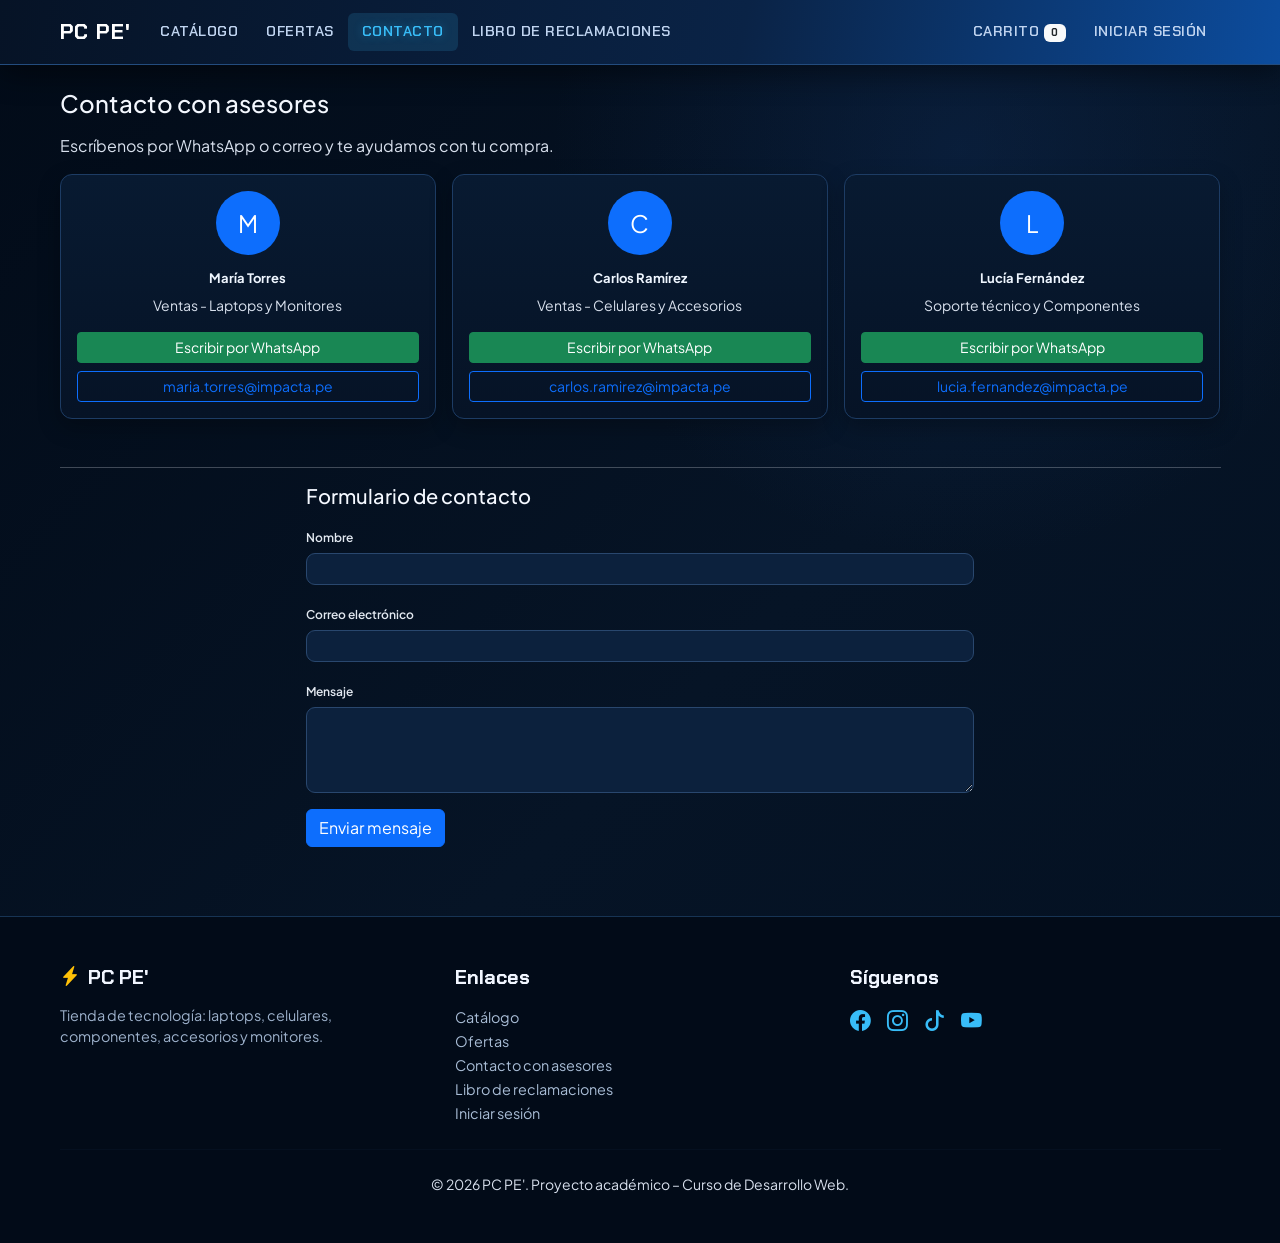
<file: contacto.html>
<!DOCTYPE html>
<html lang="es">

<head>
    <meta charset="UTF-8">
    <meta name="viewport" content="width=device-width, initial-scale=1.0">
    <title>PC PE'</title>

    <!-- 1. Bootstrap CSS -->
    <link rel="stylesheet" href="https://cdn.jsdelivr.net/npm/bootstrap@5.3.0/dist/css/bootstrap.min.css">

    <!-- 2. Bootstrap Icons (¡ESTA LÍNEA ES LA QUE HACE VER LOS ÍCONOS Y EL RAYO!) -->
    <link rel="stylesheet" href="https://cdn.jsdelivr.net/npm/bootstrap-icons@1.11.3/font/bootstrap-icons.min.css">

    <!-- 3. Tu archivo de estilos -->
    <link rel="stylesheet" href="css/styles.css">
</head>

<body>

  <!-- ================= NAVBAR ================= -->
  <nav class="navbar main-navbar navbar-expand-lg navbar-dark sticky-top">
    <div class="container">
      <a class="navbar-brand" href="index.html">PC PE'</a>
      <button class="navbar-toggler" type="button" data-bs-toggle="collapse" data-bs-target="#menu">
        <span class="navbar-toggler-icon"></span>
      </button>
      <div class="collapse navbar-collapse" id="menu">
        <ul class="navbar-nav me-auto">
          <li class="nav-item"><a class="nav-link" href="index.html">Catálogo</a></li>
          <li class="nav-item"><a class="nav-link" href="ofertas.html">Ofertas</a></li>
          <li class="nav-item"><a class="nav-link active" href="contacto.html">Contacto</a></li>
          <li class="nav-item"><a class="nav-link" href="reclamaciones.html">Libro de reclamaciones</a></li>
        </ul>
        <ul class="navbar-nav">
          <li class="nav-item">
            <a class="nav-link" href="carrito.html">Carrito
              <span class="badge bg-light text-dark" id="contador-carrito">0</span>
            </a>
          </li>
          <li class="nav-item">
            <a class="nav-link" href="login.html" id="enlace-login">Iniciar sesión</a>
          </li>
          <li class="nav-item dropdown d-none" id="menu-usuario">
            <a class="nav-link dropdown-toggle" href="#" data-bs-toggle="dropdown">
              Hola, <span id="nombre-usuario">Usuario</span>
            </a>
            <ul class="dropdown-menu dropdown-menu-end">
              <li><a class="dropdown-item" href="#" id="btn-salir">Cerrar sesión</a></li>
            </ul>
          </li>
        </ul>
      </div>
    </div>
  </nav>

  <!-- ================= CONTENIDO ================= -->
  <main class="container py-4">

    <h1 class="h4 mb-3">Contacto con asesores</h1>
    <p class="text-muted">Escríbenos por WhatsApp o correo y te ayudamos con tu compra.</p>

    <div class="row g-3 mb-5" id="lista-asesores"></div>

    <hr>

    <div class="row justify-content-center">
      <div class="col-lg-7">
        <h2 class="h5 mb-3">Formulario de contacto</h2>
        <div id="mensaje-contacto" class="alert d-none" role="alert"></div>
        <form id="form-contacto" novalidate>
          <div class="mb-3">
            <label for="c-nombre" class="form-label">Nombre</label>
            <input type="text" class="form-control" id="c-nombre">
          </div>
          <div class="mb-3">
            <label for="c-email" class="form-label">Correo electrónico</label>
            <input type="email" class="form-control" id="c-email">
          </div>
          <div class="mb-3">
            <label for="c-mensaje" class="form-label">Mensaje</label>
            <textarea class="form-control" id="c-mensaje" rows="4"></textarea>
          </div>
          <button type="submit" class="btn btn-primary">Enviar mensaje</button>
        </form>
      </div>
    </div>

  </main>

  <!-- ================= FOOTER ================= -->
  <footer class="main-footer py-5">
    <div class="container">
      <div class="row g-4">
        <!-- Brand Info -->
        <div class="col-lg-4 col-md-6">
          <h5 class="footer-brand d-flex align-items-center gap-2 mb-3">
            <i class="bi bi-lightning-charge-fill text-warning"></i>
            <span>PC PE'</span>
          </h5>
          <p class="footer-desc">
            Tienda de tecnología: laptops, celulares, componentes, accesorios y monitores.
          </p>
        </div>

        <!-- Enlaces -->
        <div class="col-lg-4 col-md-6">
          <h5 class="footer-title mb-3">Enlaces</h5>
          <ul class="list-unstyled footer-links mb-0">
            <li><a href="catalogo.html">Catálogo</a></li>
            <li><a href="#ofertas">Ofertas</a></li>
            <li><a href="contacto.html">Contacto con asesores</a></li>
            <li><a href="reclamaciones.html">Libro de reclamaciones</a></li>
            <li><a href="login.html">Iniciar sesión</a></li>
          </ul>
        </div>

        <!-- Síguenos -->
        <div class="col-lg-4 col-md-12">
          <h5 class="footer-title mb-3">Síguenos</h5>
          <div class="footer-socials d-flex gap-3">
            <a href="#" aria-label="Facebook"><i class="bi bi-facebook"></i></a>
            <a href="#" aria-label="Instagram"><i class="bi bi-instagram"></i></a>
            <a href="#" aria-label="TikTok"><i class="bi bi-tiktok"></i></a>
            <a href="#" aria-label="YouTube"><i class="bi bi-youtube"></i></a>
          </div>
        </div>
      </div>

      <hr class="footer-divider my-4">

      <div class="text-center text-muted small">
        © 2026 PC PE'. Proyecto académico – Curso de Desarrollo Web.
      </div>
    </div>
  </footer>
  <!-- ================= SCRIPTS ================= -->
  <script src="https://cdn.jsdelivr.net/npm/bootstrap@5.3.3/dist/js/bootstrap.bundle.min.js"></script>
  <script src="js/productos.js"></script>
  <script src="js/utils.js"></script>
  <script src="js/main.js"></script>
  <script src="js/contacto.js"></script>
</body>

</html>
</file>
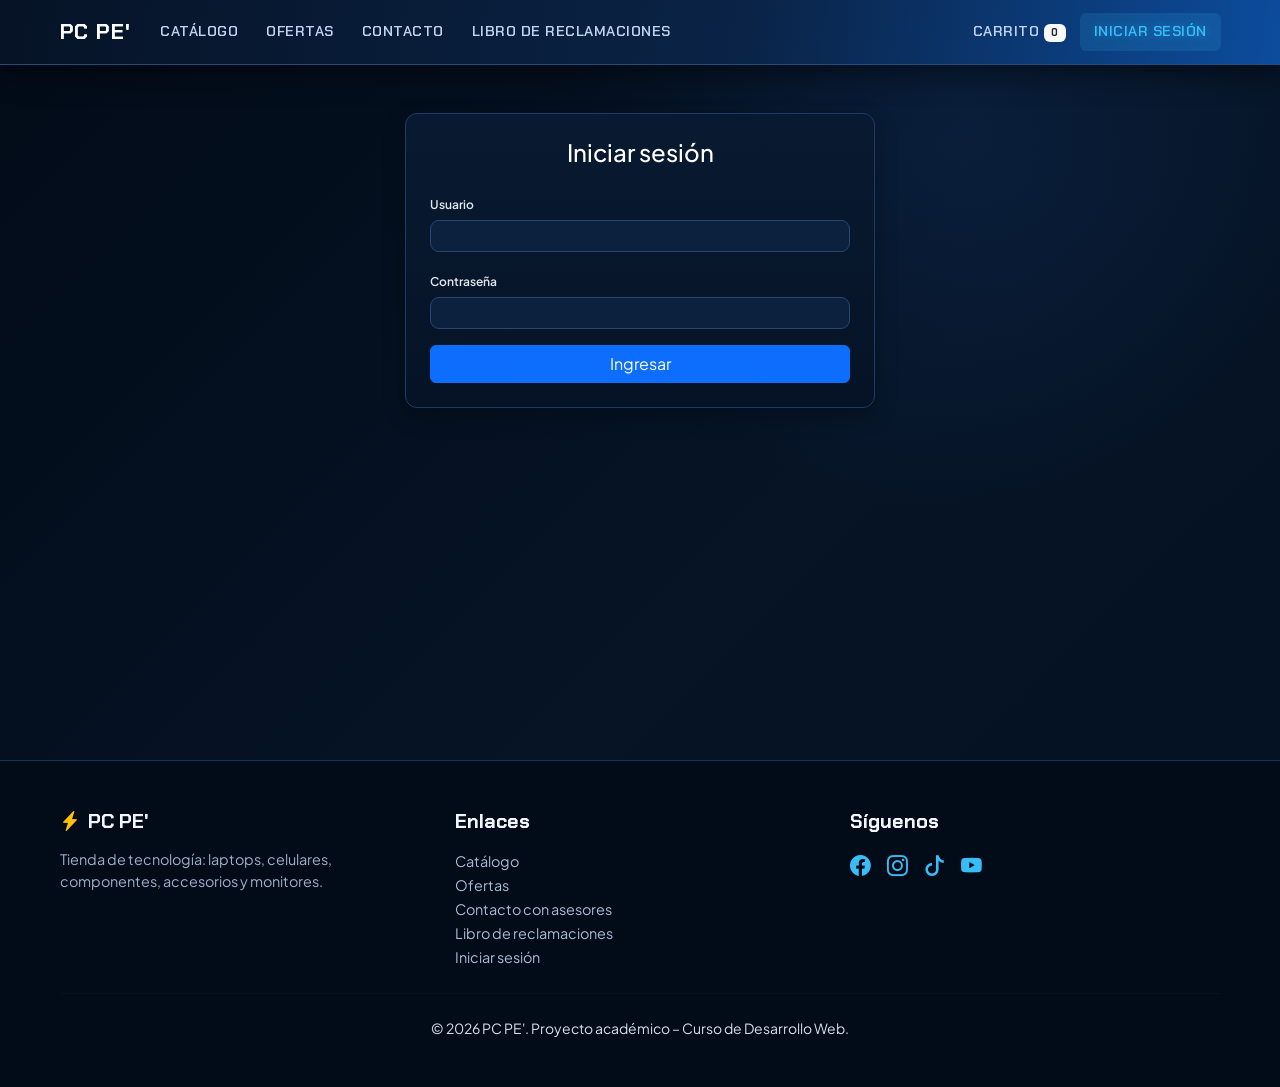
<file: login.html>
<!DOCTYPE html>
<html lang="es">

<head>
    <meta charset="UTF-8">
    <meta name="viewport" content="width=device-width, initial-scale=1.0">
    <title>PC PE'</title>

    <!-- 1. Bootstrap CSS -->
    <link rel="stylesheet" href="https://cdn.jsdelivr.net/npm/bootstrap@5.3.0/dist/css/bootstrap.min.css">

    <!-- 2. Bootstrap Icons (¡ESTA LÍNEA ES LA QUE HACE VER LOS ÍCONOS Y EL RAYO!) -->
    <link rel="stylesheet" href="https://cdn.jsdelivr.net/npm/bootstrap-icons@1.11.3/font/bootstrap-icons.min.css">

    <!-- 3. Tu archivo de estilos -->
    <link rel="stylesheet" href="css/styles.css">
</head>

<body>

  <!-- ================= NAVBAR ================= -->
  <nav class="navbar main-navbar navbar-expand-lg navbar-dark sticky-top">
    <div class="container">
      <a class="navbar-brand" href="index.html">PC PE'</a>
      <button class="navbar-toggler" type="button" data-bs-toggle="collapse" data-bs-target="#menu">
        <span class="navbar-toggler-icon"></span>
      </button>
      <div class="collapse navbar-collapse" id="menu">
        <ul class="navbar-nav me-auto">
          <li class="nav-item"><a class="nav-link" href="index.html">Catálogo</a></li>
          <li class="nav-item"><a class="nav-link" href="ofertas.html">Ofertas</a></li>
          <li class="nav-item"><a class="nav-link" href="contacto.html">Contacto</a></li>
          <li class="nav-item"><a class="nav-link" href="reclamaciones.html">Libro de reclamaciones</a></li>
        </ul>
        <ul class="navbar-nav">
          <li class="nav-item">
            <a class="nav-link" href="carrito.html">Carrito
              <span class="badge bg-light text-dark" id="contador-carrito">0</span>
            </a>
          </li>
          <li class="nav-item">
            <a class="nav-link active" href="login.html" id="enlace-login">Iniciar sesión</a>
          </li>
          <li class="nav-item dropdown d-none" id="menu-usuario">
            <a class="nav-link dropdown-toggle" href="#" data-bs-toggle="dropdown">
              Hola, <span id="nombre-usuario">Usuario</span>
            </a>
            <ul class="dropdown-menu dropdown-menu-end">
              <li><a class="dropdown-item" href="#" id="btn-salir">Cerrar sesión</a></li>
            </ul>
          </li>
        </ul>
      </div>
    </div>
  </nav>

  <!-- ================= CONTENIDO ================= -->
  <main class="container py-5">
    <div class="row justify-content-center">
      <div class="col-md-5">
        <div class="card shadow-sm">
          <div class="card-body p-4">
            <h1 class="h4 text-center mb-4">Iniciar sesión</h1>

            <div id="mensaje-login" class="alert d-none" role="alert"></div>

            <form id="form-login" novalidate>
              <div class="mb-3">
                <label for="usuario" class="form-label">Usuario</label>
                <input type="text" class="form-control" id="usuario" autocomplete="username">
              </div>
              <div class="mb-3">
                <label for="clave" class="form-label">Contraseña</label>
                <input type="password" class="form-control" id="clave" autocomplete="current-password">
              </div>
              <div class="d-grid">
                <button type="submit" class="btn btn-primary">Ingresar</button>
              </div>
            </form>

            <!-- <p class="text-muted small text-center mt-3 mb-0">
              Usuario de prueba: <strong>admin</strong> / Contraseña: <strong>admin</strong>
            </p> -->
          </div>
        </div>
      </div>
    </div>
  </main>

  <!-- ================= FOOTER ================= -->
  <footer class="main-footer py-5">
    <div class="container">
      <div class="row g-4">
        <!-- Brand Info -->
        <div class="col-lg-4 col-md-6">
          <h5 class="footer-brand d-flex align-items-center gap-2 mb-3">
            <i class="bi bi-lightning-charge-fill text-warning"></i>
            <span>PC PE'</span>
          </h5>
          <p class="footer-desc">
            Tienda de tecnología: laptops, celulares, componentes, accesorios y monitores.
          </p>
        </div>

        <!-- Enlaces -->
        <div class="col-lg-4 col-md-6">
          <h5 class="footer-title mb-3">Enlaces</h5>
          <ul class="list-unstyled footer-links mb-0">
            <li><a href="catalogo.html">Catálogo</a></li>
            <li><a href="#ofertas">Ofertas</a></li>
            <li><a href="contacto.html">Contacto con asesores</a></li>
            <li><a href="reclamaciones.html">Libro de reclamaciones</a></li>
            <li><a href="login.html">Iniciar sesión</a></li>
          </ul>
        </div>

        <!-- Síguenos -->
        <div class="col-lg-4 col-md-12">
          <h5 class="footer-title mb-3">Síguenos</h5>
          <div class="footer-socials d-flex gap-3">
            <a href="#" aria-label="Facebook"><i class="bi bi-facebook"></i></a>
            <a href="#" aria-label="Instagram"><i class="bi bi-instagram"></i></a>
            <a href="#" aria-label="TikTok"><i class="bi bi-tiktok"></i></a>
            <a href="#" aria-label="YouTube"><i class="bi bi-youtube"></i></a>
          </div>
        </div>
      </div>

      <hr class="footer-divider my-4">

      <div class="text-center text-muted small">
        © 2026 PC PE'. Proyecto académico – Curso de Desarrollo Web.
      </div>
    </div>
  </footer>
  
  <!-- ================= SCRIPTS ================= -->
  <script src="https://cdn.jsdelivr.net/npm/bootstrap@5.3.3/dist/js/bootstrap.bundle.min.js"></script>
  <script src="js/productos.js"></script>
  <script src="js/utils.js"></script>
  <script src="js/main.js"></script>
  <script src="js/login.js"></script>
</body>

</html>
</file>
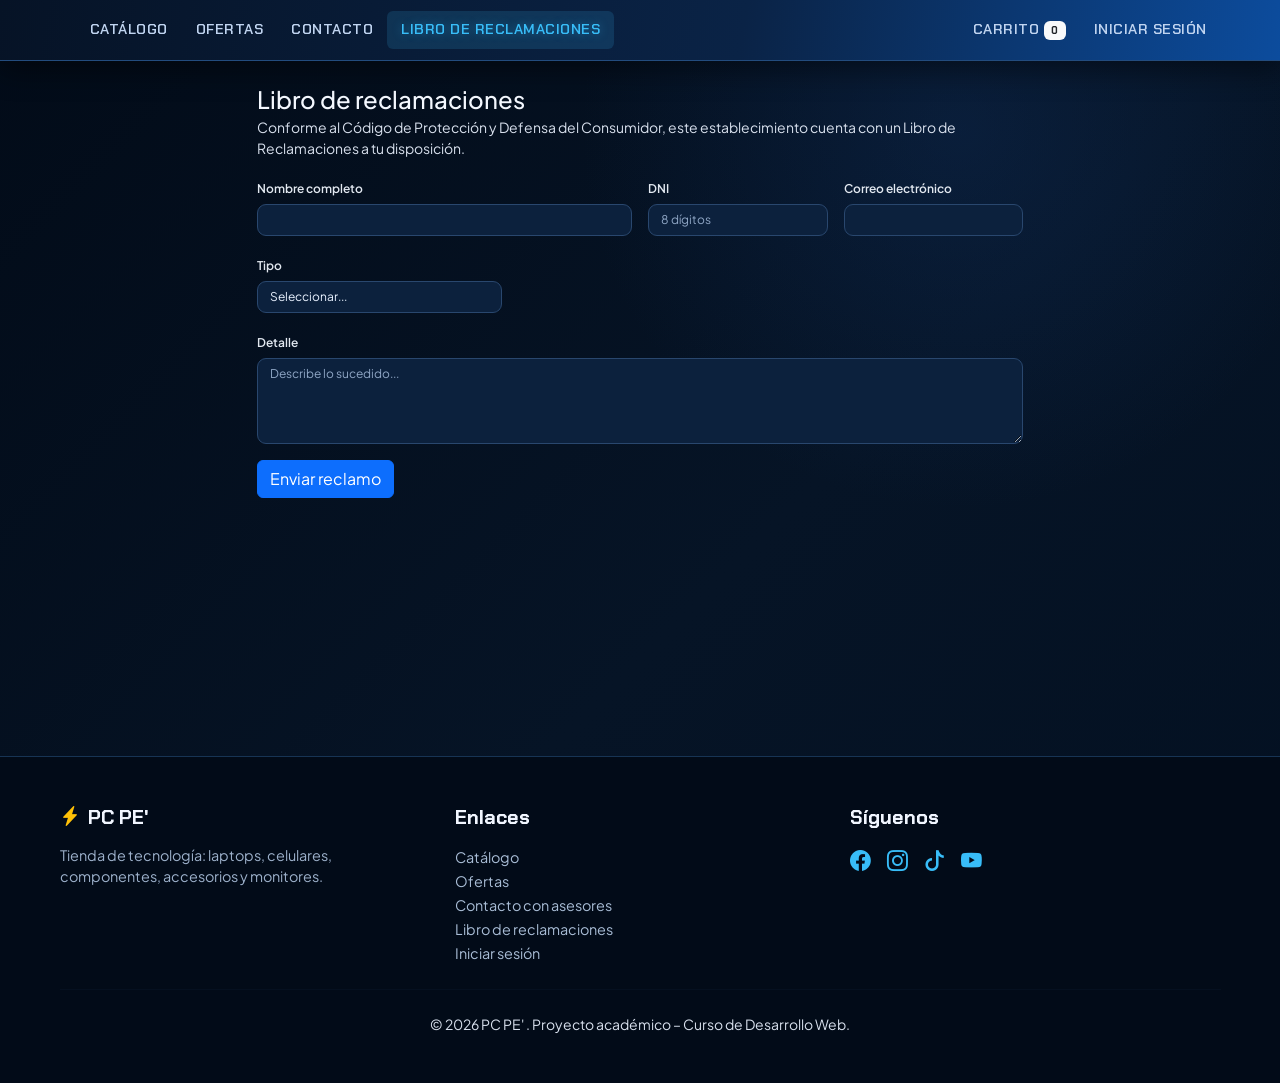
<file: reclamaciones.html>
<!DOCTYPE html>
<html lang="es">

<head>
    <meta charset="UTF-8">
    <meta name="viewport" content="width=device-width, initial-scale=1.0">
    <title>PC PE'</title>

    <!-- 1. Bootstrap CSS -->
    <link rel="stylesheet" href="https://cdn.jsdelivr.net/npm/bootstrap@5.3.0/dist/css/bootstrap.min.css">

    <!-- 2. Bootstrap Icons (¡ESTA LÍNEA ES LA QUE HACE VER LOS ÍCONOS Y EL RAYO!) -->
    <link rel="stylesheet" href="https://cdn.jsdelivr.net/npm/bootstrap-icons@1.11.3/font/bootstrap-icons.min.css">

    <!-- 3. Tu archivo de estilos -->
    <link rel="stylesheet" href="css/styles.css">
</head>

<body>

  <!-- ================= NAVBAR ================= -->
  <nav class="navbar main-navbar navbar-expand-lg navbar-dark sticky-top">
    <div class="container">
      <a class="navbar-brand" href="index.html"></a>
      <button class="navbar-toggler" type="button" data-bs-toggle="collapse" data-bs-target="#menu">
        <span class="navbar-toggler-icon"></span>
      </button>
      <div class="collapse navbar-collapse" id="menu">
        <ul class="navbar-nav me-auto">
          <li class="nav-item"><a class="nav-link" href="index.html">Catálogo</a></li>
          <li class="nav-item"><a class="nav-link" href="ofertas.html">Ofertas</a></li>
          <li class="nav-item"><a class="nav-link" href="contacto.html">Contacto</a></li>
          <li class="nav-item"><a class="nav-link active" href="reclamaciones.html">Libro de reclamaciones</a></li>
        </ul>
        <ul class="navbar-nav">
          <li class="nav-item">
            <a class="nav-link" href="carrito.html">Carrito
              <span class="badge bg-light text-dark" id="contador-carrito">0</span>
            </a>
          </li>
          <li class="nav-item">
            <a class="nav-link" href="login.html" id="enlace-login">Iniciar sesión</a>
          </li>
          <li class="nav-item dropdown d-none" id="menu-usuario">
            <a class="nav-link dropdown-toggle" href="#" data-bs-toggle="dropdown">
              Hola, <span id="nombre-usuario">Usuario</span>
            </a>
            <ul class="dropdown-menu dropdown-menu-end">
              <li><a class="dropdown-item" href="#" id="btn-salir">Cerrar sesión</a></li>
            </ul>
          </li>
        </ul>
      </div>
    </div>
  </nav>

  <!-- ================= CONTENIDO ================= -->
  <main class="container py-4">
    <div class="row justify-content-center">
      <div class="col-lg-8">
        <h1 class="h4 mb-1">Libro de reclamaciones</h1>
        <p class="text-muted small">
          Conforme al Código de Protección y Defensa del Consumidor, este
          establecimiento cuenta con un Libro de Reclamaciones a tu disposición.
        </p>

        <div id="mensaje-reclamo" class="alert d-none" role="alert"></div>

        <form id="form-reclamo" novalidate>
          <div class="row g-3">
            <div class="col-md-6">
              <label for="nombre" class="form-label">Nombre completo</label>
              <input type="text" class="form-control" id="nombre">
            </div>
            <div class="col-md-3">
              <label for="dni" class="form-label">DNI</label>
              <input type="text" class="form-control" id="dni" maxlength="8" placeholder="8 dígitos">
            </div>
            <div class="col-md-3">
              <label for="email" class="form-label">Correo electrónico</label>
              <input type="email" class="form-control" id="email">
            </div>
            <div class="col-md-4">
              <label for="tipo" class="form-label">Tipo</label>
              <select class="form-select" id="tipo">
                <option value="">Seleccionar...</option>
                <option value="queja">Queja</option>
                <option value="reclamo">Reclamo</option>
              </select>
            </div>
            <div class="col-12">
              <label for="detalle" class="form-label">Detalle</label>
              <textarea class="form-control" id="detalle" rows="4" placeholder="Describe lo sucedido..."></textarea>
            </div>
            <div class="col-12">
              <button type="submit" class="btn btn-primary">Enviar reclamo</button>
            </div>
          </div>
        </form>
      </div>
    </div>
  </main>

  <!-- ================= FOOTER ================= -->
  <footer class="main-footer py-5">
    <div class="container">
      <div class="row g-4">
        <!-- Brand Info -->
        <div class="col-lg-4 col-md-6">
          <h5 class="footer-brand d-flex align-items-center gap-2 mb-3">
            <i class="bi bi-lightning-charge-fill text-warning"></i>
            <span>PC PE'</span>
          </h5>
          <p class="footer-desc">
            Tienda de tecnología: laptops, celulares, componentes, accesorios y monitores.
          </p>
        </div>

        <!-- Enlaces -->
        <div class="col-lg-4 col-md-6">
          <h5 class="footer-title mb-3">Enlaces</h5>
          <ul class="list-unstyled footer-links mb-0">
            <li><a href="catalogo.html">Catálogo</a></li>
            <li><a href="#ofertas">Ofertas</a></li>
            <li><a href="contacto.html">Contacto con asesores</a></li>
            <li><a href="reclamaciones.html">Libro de reclamaciones</a></li>
            <li><a href="login.html">Iniciar sesión</a></li>
          </ul>
        </div>

        <!-- Síguenos -->
        <div class="col-lg-4 col-md-12">
          <h5 class="footer-title mb-3">Síguenos</h5>
          <div class="footer-socials d-flex gap-3">
            <a href="#" aria-label="Facebook"><i class="bi bi-facebook"></i></a>
            <a href="#" aria-label="Instagram"><i class="bi bi-instagram"></i></a>
            <a href="#" aria-label="TikTok"><i class="bi bi-tiktok"></i></a>
            <a href="#" aria-label="YouTube"><i class="bi bi-youtube"></i></a>
          </div>
        </div>
      </div>

      <hr class="footer-divider my-4">

      <div class="text-center text-muted small">
        © 2026 PC PE' . Proyecto académico – Curso de Desarrollo Web.
      </div>
    </div>
  </footer> <!-- ================= SCRIPTS ================= -->
  <script src="https://cdn.jsdelivr.net/npm/bootstrap@5.3.3/dist/js/bootstrap.bundle.min.js"></script>
  <script src="js/productos.js"></script>
  <script src="js/utils.js"></script>
  <script src="js/main.js"></script>
  <script src="js/reclamaciones.js"></script>
</body>

</html>
</file>
<file: css/styles.css>
/* ===== VARIABLES Y CONFIGURACIÓN GLOBAL ===== */
@import url('https://fonts.googleapis.com/css2?family=Chakra+Petch:ital,wght@0,500;0,600;0,700;1,700&family=Plus+Jakarta+Sans:wght@400;500;600;700&display=swap');

:root {
    --bg: #030d1c;
    --panel: #07182e;
    --panel2: #0b203d;
    --line: #19385d;
    --blue: #087dff;
    --cyan: #38bdf8;
    --text: #f4f8ff;
    --muted: #9db0ca;
    --green: #19d38a;
    --danger: #ff4164;
    --font-tech: 'Chakra Petch', sans-serif;
    --font-body: 'Plus Jakarta Sans', sans-serif;
}

* {
    box-sizing: border-box;
}

html {
    scroll-behavior: smooth;
}

body {
    margin: 0;
    min-height: 100vh;
    background: radial-gradient(circle at 75% 12%, #12356855, transparent 28%), 
                linear-gradient(135deg, #020b18, #061426 55%, #031021);
    color: var(--text);
    font-family: var(--font-body);
    overflow-x: hidden;
}

a {
    text-decoration: none;
}

main {
    min-height: calc(100vh - 250px);
}

.container {
    max-width: 1185px;
}

/* ===== STRIP SUPERIOR ===== */
.top-strip {
    background: #020a16;
    border-bottom: 1px solid #173052;
    color: #d2def1;
    font-size: 11px;
}

.top-strip-content {
    display: flex;
    justify-content: space-between;
    gap: 18px;
    padding: 8px 0;
}

/* ===== NAVBAR ESTILO TECH / GAMER ===== */
/* Modifica la línea 65 en tu styles.css */
.navbar {
    padding: 11px 0;
    background: linear-gradient(100deg, #061326, #0a2346 58%, #0c4c9d) !important;
    border-bottom: 1px solid #234c7e;
    box-shadow: 0 8px 30px #0007;
    position: sticky;
    top: 0;
    z-index: 1000;
}

.navbar-brand {
    display: flex;
    align-items: center;
    gap: 9px;
    color: #fff !important;
    font-family: var(--font-tech);
    font-size: 1.35rem;
    font-weight: 700;
    letter-spacing: 0.8px;
}

.brand-icon,
.footer-brand h5 span {
    display: grid;
    place-items: center;
    width: 36px;
    height: 36px;
    border-radius: 10px;
    background: linear-gradient(145deg, #ffd21a, #ff9d00 45%, #087dff 46%);
    color: #061326;
    font-size: 23px;
    box-shadow: 0 0 18px #087dff40;
}

.main-links {
    gap: 6px;
    margin-left: 35px;
}

/* Tipografía de enlaces del Navbar cambiada a Chakra Petch */
.nav-link {
    font-family: var(--font-tech) !important;
    font-size: 0.9rem !important;
    font-weight: 600 !important;
    letter-spacing: 0.5px;
    text-transform: uppercase;
    padding: 8px 14px !important;
    border-radius: 6px;
    color: #c0d4f0 !important;
    transition: all 0.2s ease;
}

.nav-link:hover,
.nav-link.active {
    background: rgba(56, 189, 248, 0.15) !important;
    color: #38bdf8 !important;
    text-shadow: 0 0 10px rgba(56, 189, 248, 0.4);
}

.nav-actions {
    display: flex;
    align-items: center;
    gap: 17px;
}

.nav-search {
    display: flex;
    align-items: center;
    width: 245px;
    border: 1px solid #41648e;
    border-radius: 12px;
    background: #17345c;
    padding: 0 11px;
}

.nav-search input {
    width: 100%;
    border: 0;
    outline: 0;
    background: transparent;
    color: #fff;
    padding: 9px 0;
    font-size: 11px;
}

.nav-search input::placeholder {
    color: #a6bad5;
}

.nav-search span {
    font-size: 20px;
    color: #d9e8ff;
}

.nav-account,
.nav-cart {
    color: #fff;
    font-family: var(--font-tech);
    font-size: 13px;
    white-space: nowrap;
}

.nav-cart b {
    display: inline-grid;
    place-items: center;
    min-width: 17px;
    height: 17px;
    padding: 0 4px;
    border-radius: 20px;
    background: #38bdf8;
    color: #06203d;
    font-size: 10px;
}

/* ===== PORTADA COMPACTA & LLAMA CON EFECTO 3D ===== */
.hero-compact {
    width: 100%;
    padding: 3rem 0;
    background: radial-gradient(circle at 25% 50%, rgba(56, 189, 248, 0.12) 0%, transparent 55%),
        #070d18;
    border-bottom: 1px solid rgba(56, 189, 248, 0.15);
    overflow: visible;
}
.hero-compact img, 
.hero-img {
    max-width: 450px !important; /* Aumenta este número si la quieres todavía más grande */
    width: 100%;
    height: auto;
    object-fit: contain;
    filter: drop-shadow(0 0 25px rgba(56, 189, 248, 0.3)); /* Resplandor azul gamer */
    transition: transform 0.3s ease;
}

.hero-compact img:hover,
.hero-img:hover {
    transform: scale(1.04);
}

.tech-title {
    font-family: var(--font-tech);
    font-size: 2.3rem;
    font-weight: 700;
    color: #ffffff;
    letter-spacing: 0.5px;
    line-height: 1.2;
}

.neon-text {
    color: #38bdf8;
    text-shadow: 0 0 18px rgba(56, 189, 248, 0.6);
}

.tech-subtext {
    color: #b0c4de;
    font-size: 1.05rem;
}

.tech-badge {
    font-family: var(--font-tech);
    background: rgba(56, 189, 248, 0.1);
    color: #38bdf8;
    border: 1px solid rgba(56, 189, 248, 0.3);
    padding: 0.35rem 0.85rem;
    border-radius: 20px;
    font-size: 0.75rem;
    font-weight: 600;
    display: inline-block;
}

/* Envoltorio y Efecto 3D de la Llama */
.llama-wrapper {
    position: relative;
    display: inline-block;
}

/* Aura/Brillo de fondo agrandado a 360px */
.llama-wrapper::before {
    content: '';
    position: absolute;
    top: 50%;
    left: 50%;
    transform: translate(-50%, -50%);
    width: 360px;
    height: 360px;
    background: radial-gradient(circle, rgba(56, 189, 248, 0.28) 0%, rgba(56, 189, 248, 0) 70%);
    border-radius: 50%;
    z-index: 1;
    pointer-events: none;
}

/* Llama agrandada y con mejor presencia */
.llama-3d-effect {
    position: relative;
    z-index: 2;
    max-height: 420px; /* <--- Aumentado de 310px a 420px */
    width: 100%;
    object-fit: contain;
    filter: drop-shadow(0 20px 25px rgba(0, 0, 0, 0.85)) drop-shadow(0 0 22px rgba(56, 189, 248, 0.45));
    animation: floatLlama 3.8s ease-in-out infinite;
    transition: transform 0.3s cubic-bezier(0.175, 0.885, 0.32, 1.275);
}

.llama-3d-effect:hover {
    transform: scale(1.05) rotate(-2deg) translateY(-5px);
    filter: drop-shadow(0 25px 30px rgba(0, 0, 0, 0.9)) drop-shadow(0 0 32px rgba(56, 189, 248, 0.65));
}
@keyframes floatLlama {

    0%,
    100% {
        transform: translateY(0px) rotate(0deg);
    }

    50% {
        transform: translateY(-12px) rotate(1deg);
    }
}

.btn-tech-action {
    font-family: var(--font-tech);
    background: #38bdf8;
    color: #070d18 !important;
    font-weight: 700;
    font-size: 0.95rem;
    padding: 0.75rem 1.8rem;
    border-radius: 6px;
    text-decoration: none;
    display: inline-flex;
    align-items: center;
    gap: 8px;
    box-shadow: 0 0 15px rgba(56, 189, 248, 0.35);
    transition: all 0.25s ease;
}

.btn-tech-action:hover {
    transform: translateY(-3px);
    background: #7dd3fc;
    box-shadow: 0 8px 25px rgba(56, 189, 248, 0.6);
}

/* ===== CATÁLOGO Y FILTROS ===== */
.catalog-heading h2 {
    font-family: var(--font-tech);
    margin: 5px 0 3px;
    font-size: 22px;
    font-weight: 700;
    color: #fff;
}

.catalog-heading p {
    color: #a9bed9;
    font-size: 12px;
}

.filter-panel {
    background-color: #061426; /* Fondo del contenedor */
    border: 1px solid rgba(255, 255, 255, 0.1);
    border-radius: 12px;
    padding: 1.25rem;
    width: 100%; /* Ocupa exactamente el ancho del contenedor padre */
}

.filter-title h3 {
    font-family: var(--font-tech);
    margin: 0;
    font-size: 15px;
    color: #fff;
}

.form-control,
.form-select {
    background: #0c213d !important;
    border: 1px solid #29476e !important;
    color: #e9f2ff !important;
    border-radius: 9px !important;
    font-size: 12px !important;
}

.form-control::placeholder {
    color: #8fa6c5 !important;
}

/* ===== TARJETAS DE PRODUCTO ===== */
.card {
    width: 100%;
    height: 100%;
    overflow: hidden;
    border: 1px solid #1d3c64 !important;
    border-radius: 12px !important;
    background: linear-gradient(180deg, #081a31, #061326) !important;
    color: #fff !important;
    box-shadow: 0 8px 22px #0004 !important;
    transition: transform .22s, border-color .22s, box-shadow .22s;
}

.card:hover {
    transform: translateY(-5px);
    border-color: #087dff !important;
    box-shadow: 0 12px 30px #006eff2b !important;
}

.card-img-top {
    height: 175px !important;
    padding: 20px !important;
    object-fit: contain;
    background: radial-gradient(circle at center, #15345b, #09192e) !important;
    border-bottom: 1px solid #173454;
}

.card-title {
    color: #eff6ff !important;
    font-size: 13px !important;
    font-weight: 700 !important;
}

.card-text {
    color: #a7bad4 !important;
    font-size: 11px !important;
}

/* ===== CORRECCIÓN DE FONDOS BLANCOS EN TABLAS (ESPECIFICACIONES Y CARRITO) ===== */
table,
.table {
    background-color: transparent !important;
    color: #e2e8f0 !important;
    border-color: #1a385e !important;
}

.table th,
.table td,
table th,
table td {
    background-color: #081a31 !important;
    color: #f1f5f9 !important;
    border-color: #19385d !important;
    padding: 12px !important;
}

.table header,
table thead th {
    background-color: #0c213d !important;
    color: #38bdf8 !important;
    font-family: var(--font-tech);
}

/* ===== CORRECCIÓN DE TEXTOS OSCURO/ILEGIBLES EN CONTACTO Y RECLAMACIONES ===== */
/* Textos descriptivos universales */

small,
.text-muted {
    color: #d8e0ed !important; /* Un azul grisáceo claro que combina con tu fondo #020b18 */
}

/* Encabezados de páginas generales */
h1,
h2,
h3,
h4,
h5,
h6 {
    color: #ffffff;
}

/* Ajustes específicos para formularios de Contacto y Reclamaciones */
form label,
.form-label {
    color: #e2e8f0 !important;
    font-weight: 600;
    margin-bottom: 6px;
    font-size: 12px;
}

/* Corregir texto dentro de inputs y textareas */
textarea.form-control {
    background: #0c213d !important;
    color: #ffffff !important;
    border: 1px solid #29476e !important;
}

/* Tarjetas de asesores en página de contacto */
.card-advisor,
.advisor-card {
    background: #081a31 !important;
    border: 1px solid #1a385e !important;
    color: #ffffff !important;
}

/* ===== FOOTER ===== */
footer {
    margin-top: 45px;
    background: #020b18;
    border-top: 1px solid #173454;
    color: #9db1cb;
}

/* Titulares del footer */
footer h5, 
footer h6 {
    font-family: var(--font-tech);
    color: #f1f6ff;
    font-weight: 700;
}

/* Descripción */
.footer-desc {
    color: #9db1cb;
    font-size: 0.9rem;
    line-height: 1.5;
}

/* Enlaces del footer */
.footer-links a {
    display: inline-block;
    color: #a9bdd6;
    font-size: 0.9rem;
    text-decoration: none;
    transition: color 0.2s ease;
}

.footer-links a:hover {
    color: #38bdf8;
    text-decoration: underline;
}

/* Íconos de Redes Sociales */
.footer-socials a {
    color: #38bdf8;
    font-size: 1.3rem;
    display: inline-flex;
    align-items: center;
    justify-content: center;
    text-decoration: none;
    transition: transform 0.2s ease, color 0.2s ease;
}

.footer-socials a:hover {
    color: #ffffff;
    transform: translateY(-3px);
}

/* Línea divisoria inferior */
.footer-divider {
    border-color: rgba(23, 52, 84, 0.6);
}
/* ===== RESPONSIVE FOOTER ===== */
@media (max-width: 768px) {
    footer .row > div {
        text-align: center;
    }

    footer .footer-socials {
        justify-content: center;
    }
}
</file>
